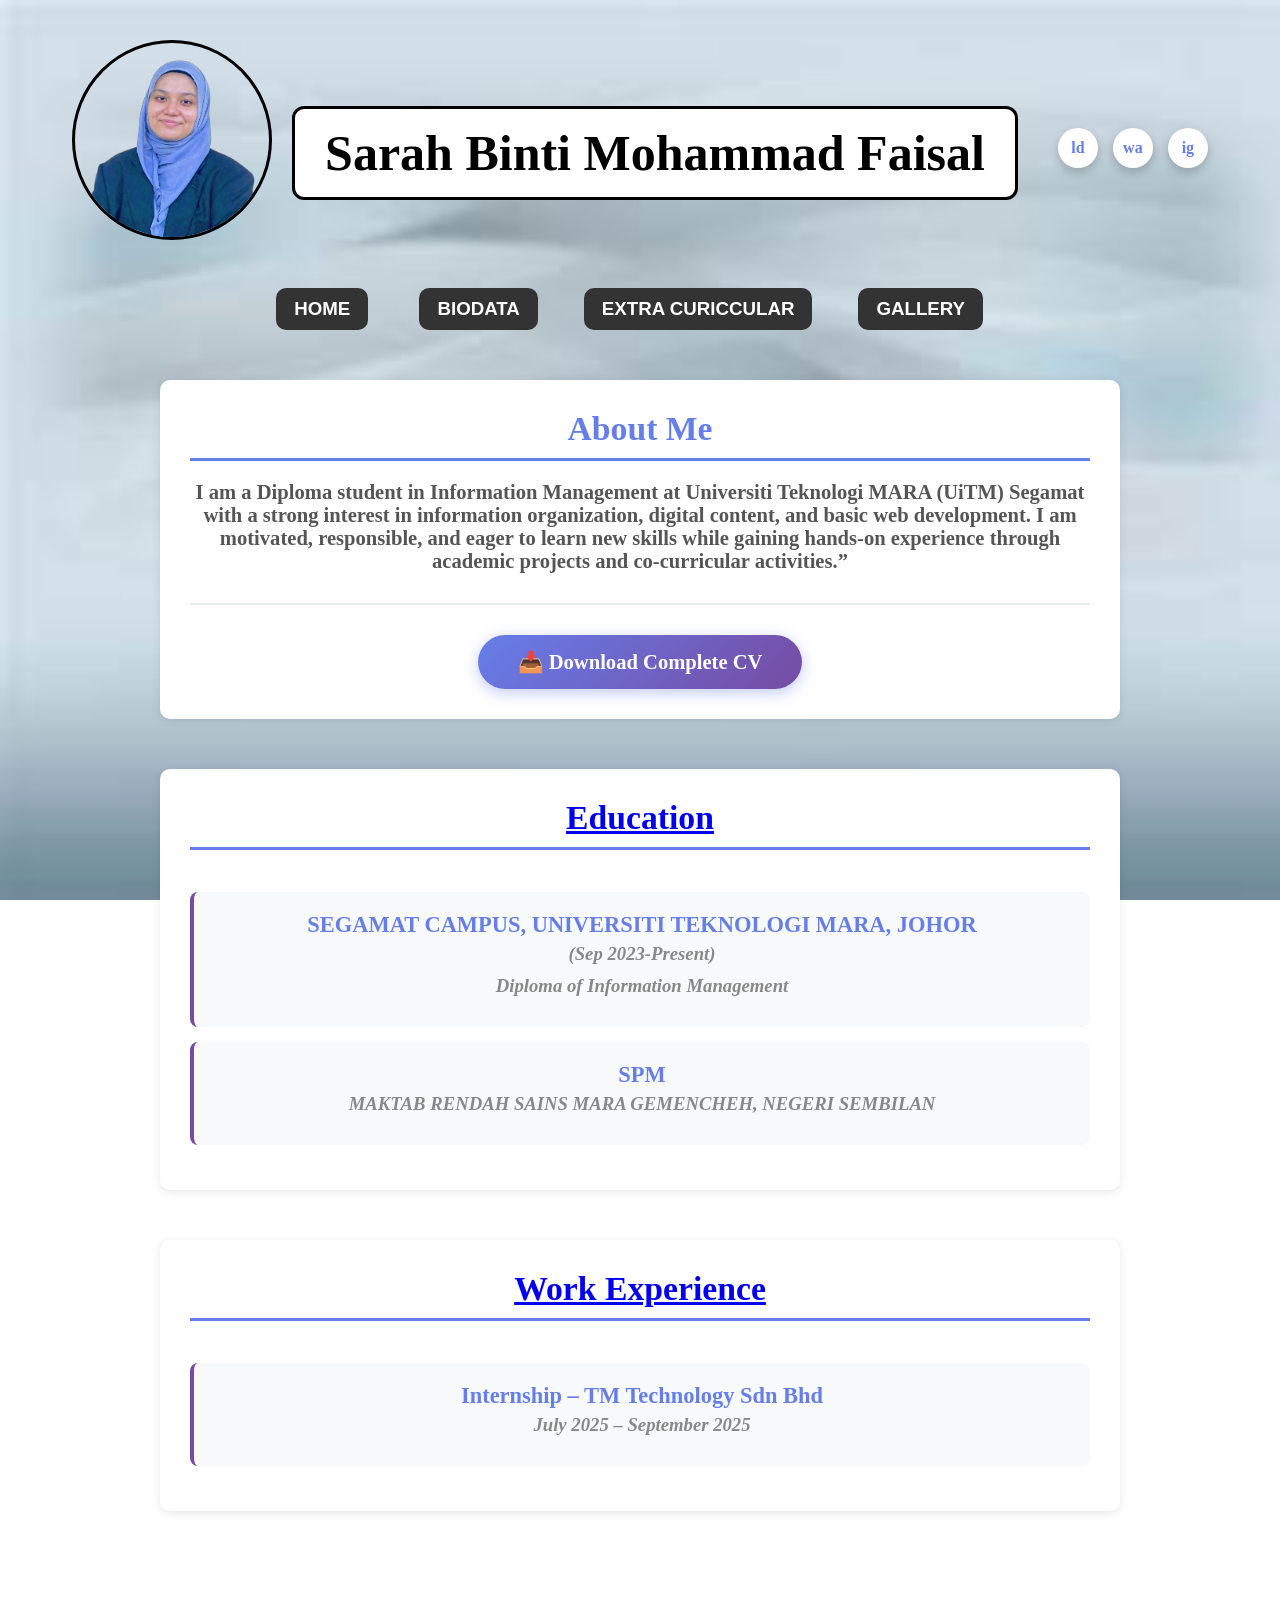
<file: index.html>
<!DOCTYPE html>
<html>
<head>
    <meta charset="UTF-8">
    <meta name="viewport" content="width=device-width, initial-scale=1.0">
    <title>Home - Sarah Binti Mohammad Faisal</title>
</head>
<body>

 <style>

    .social-links {
        display: flex;
        gap: 15px;
        margin-top: 15px;
    }

    .social-icon {
        width: 40px;
        height: 40px;
        background: white;
        border-radius: 50%;
        display: flex;
        align-items: center;
        justify-content: center;
        text-decoration: none;
        font-weight: bold;
        color: #667eea;
        transition: all 0.3s ease;
        box-shadow: 0 4px 10px rgba(0,0,0,0.2);
    }

    .social-icon:hover {
        transform: translateY(-5px);
        box-shadow: 0 6px 20px rgba(102, 126, 234, 0.5);
        background: #667eea;
        color: white;
    }
    * {
            margin: 0;
            padding: 0;
            box-sizing: border-box;
        }
		
		
.main-title {
  text-align: center;
  font-size: 50px;
  font-weight: bold;
  margin-top: 30px;
  margin-bottom: 5px;
  font-family: 'Times New Roman', serif;
  color: black;
  border: 3px solid black;       /* Frame */
  padding: 15px 30px;            /* Space inside frame */
  display: inline-block;         /* Shrink to fit text */
  border-radius: 12px;           /* Rounded corners */
  background-color: white;       /* Optional */
}

.title-container {
  display: flex;
  justify-content: center;
  align-items: center;  /* vertically aligned */
  gap: 20px;            /* space between photo and text */
  margin-top: 40px;
  margin-bottom: 20px;
}

.title-photo {
  width: 200px;          /* adjust size */
  height: 200px;
  border-radius: 50%;   /* make photo round */
  object-fit: cover;
  border: 3px solid black;
}

.nav-link {
  text-decoration: none;
  color: white;
  background-color: #333;
  padding: 10px 18px;
  border-radius: 10px;
  margin: 10px;
  font-weight: bold;
  display: inline-block;
}

.nav-link:hover {
  background-color: #555;
        transform: translateY(-5px);
        box-shadow: 0 6px 20px rgba(102, 126, 234, 0.5);
    }
		
body {
background-image:url('OIP.jpg');
background-repeat: no-repeat;
background-attachment:fixed;
background-size:cover;

}
        .container {
            max-width: 1000px;
            margin: 0 auto;
            padding: 40px 20px;
        }
        section {
            margin-bottom: 50px;
            padding: 30px;
            background: white;
            border-radius: 10px;
            box-shadow: 0 2px 10px rgba(0,0,0,0.1);
        }
        h2 {
            color: #667eea;
            font-size: 1.8em;
            margin-bottom: 20px;
            padding-bottom: 10px;
            border-bottom: 3px solid #667eea;
        }
        .about-text {
            font-size: 1.1em;
            color: #555;
        }
         .skills-grid {
            display: grid;
            grid-template-columns: repeat(auto-fit, minmax(200px, 1fr));
            gap: 15px;
            margin-top: 20px;
        }
        .skill-item {
            background: #f8f9fa;
            padding: 15px 20px;
            border-radius: 8px;
            border-left: 4px solid #667eea;
            transition: transform 0.3s;
        }
        .skill-item:hover {
            transform: translateX(5px);
            background: #e9ecef;
        }
        .education-item, .work-item {
            padding: 20px;
            background: #f8f9fa;
            border-radius: 8px;
            margin-bottom: 15px;
            border-left: 4px solid #764ba2;
        }
        .work-title {
            color: #667eea;
            font-size: 1.2em;
            font-weight: bold;
            margin-bottom: 5px;
        }
        .date {
            color: #888;
            font-style: italic;
            margin-bottom: 10px;
        }
		
		.subtitle {
            font-size: 18px;
        }
	 /* Download CV Button */
    .download-section {
        text-align: center;
        margin-top: 30px;
        padding-top: 30px;
        border-top: 2px solid #e9ecef;
    }

    .download-btn {
        display: inline-block;
        background: linear-gradient(135deg, #667eea 0%, #764ba2 100%);
        color: white;
        padding: 15px 40px;
        border-radius: 30px;
        text-decoration: none;
        font-weight: bold;
        font-size: 1.1em;
        transition: all 0.3s ease;
        box-shadow: 0 4px 15px rgba(102, 126, 234, 0.4);
    }

    .download-btn:hover {
        transform: translateY(-3px);
        box-shadow: 0 6px 25px rgba(102, 126, 234, 0.6);
    }
	

 .skills-grid {
        display: grid;
        grid-template-columns: repeat(auto-fit, minmax(280px, 1fr));
        gap: 25px;
    }

   

    /* Work Experience Section */
    .work-section {
        background: white;
        padding: 40px;
        border-radius: 15px;
        box-shadow: 0 5px 20px rgba(0,0,0,0.2);
        margin-bottom: 30px;
    }
	
</style>

<div class="title-container">
    <img src="enhance.png" class="title-photo" alt="Sarah's Photo">
        <h1 class="main-title">Sarah Binti Mohammad Faisal</h1>
        <br>
        <div class="social-links">
            <a href="https://www.linkedin.com/in/sarah-mohammad-faisal-ba0907373/" target="_blank"class="social-icon" title="Email">ld</a>
            <a href="https://wa.me/qr/L4J2UEE3RSELC1"target="_blank"class="social-icon" title="Whatsapp">wa</a>
            <a href="https://www.instagram.com/ssarahhfaisal/"target="_blank" class="social-icon" title="Instagram">ig</a>
        </div>
</div>

 <br/>
<h3 align="center">
<font face= "Arial">
<a class="nav-link" href= "index.html"> HOME </a> &nbsp;&nbsp;&nbsp;&nbsp;
<a class="nav-link" href= "biodata.html"> BIODATA </a>&nbsp;&nbsp;&nbsp;&nbsp;
<a class="nav-link" href= "koko.html"> EXTRA CURICCULAR </a>&nbsp;&nbsp;&nbsp;&nbsp;
<a class="nav-link" href= "gallery.html"> GALLERY </a>&nbsp;&nbsp;&nbsp;&nbsp;
</font>

 <div class="container">
        <section>
            <h2>About Me</h2>
            <p class="about-text">
             I am a Diploma student in Information Management at Universiti Teknologi MARA (UiTM) Segamat with a strong interest 
			 in information organization, digital content, and basic web development. I am motivated, responsible, and eager to learn 
			 new skills while gaining hands-on experience through academic projects and co-curricular activities.”
            </p>
			<div class="download-section">
                <a href="RESUME SARAH MOHAMMAD FAISAL 2025.pdf"class="download-btn"target="_blank">📥 Download Complete CV</a>
            </div>
        </section>

        <section>
            <h2> <a href= "education.html"> Education </a> </h2> &nbsp;&nbsp;&nbsp;&nbsp;
            <div class="education-item">
                <div class="work-title">SEGAMAT CAMPUS, UNIVERSITI TEKNOLOGI MARA, JOHOR </div>
				<div class="date">     (Sep 2023-Present) </div>
                <div class="date"> Diploma of Information Management </div>
            </div>
            <div class="education-item">
                <div class="work-title">SPM</div>
                <div class="date">MAKTAB RENDAH SAINS MARA GEMENCHEH, NEGERI SEMBILAN</div>
            </div>
        </section>

        <section>
           <h2> <a href= "work.html"> Work Experience </a> </h2> &nbsp;&nbsp;&nbsp;&nbsp;
            <div class="work-item">
                <div class="work-title">Internship – TM Technology Sdn Bhd</div>
                <div class="date"> July 2025 – September 2025 </div>
                
            </div>
      </section>
</file>
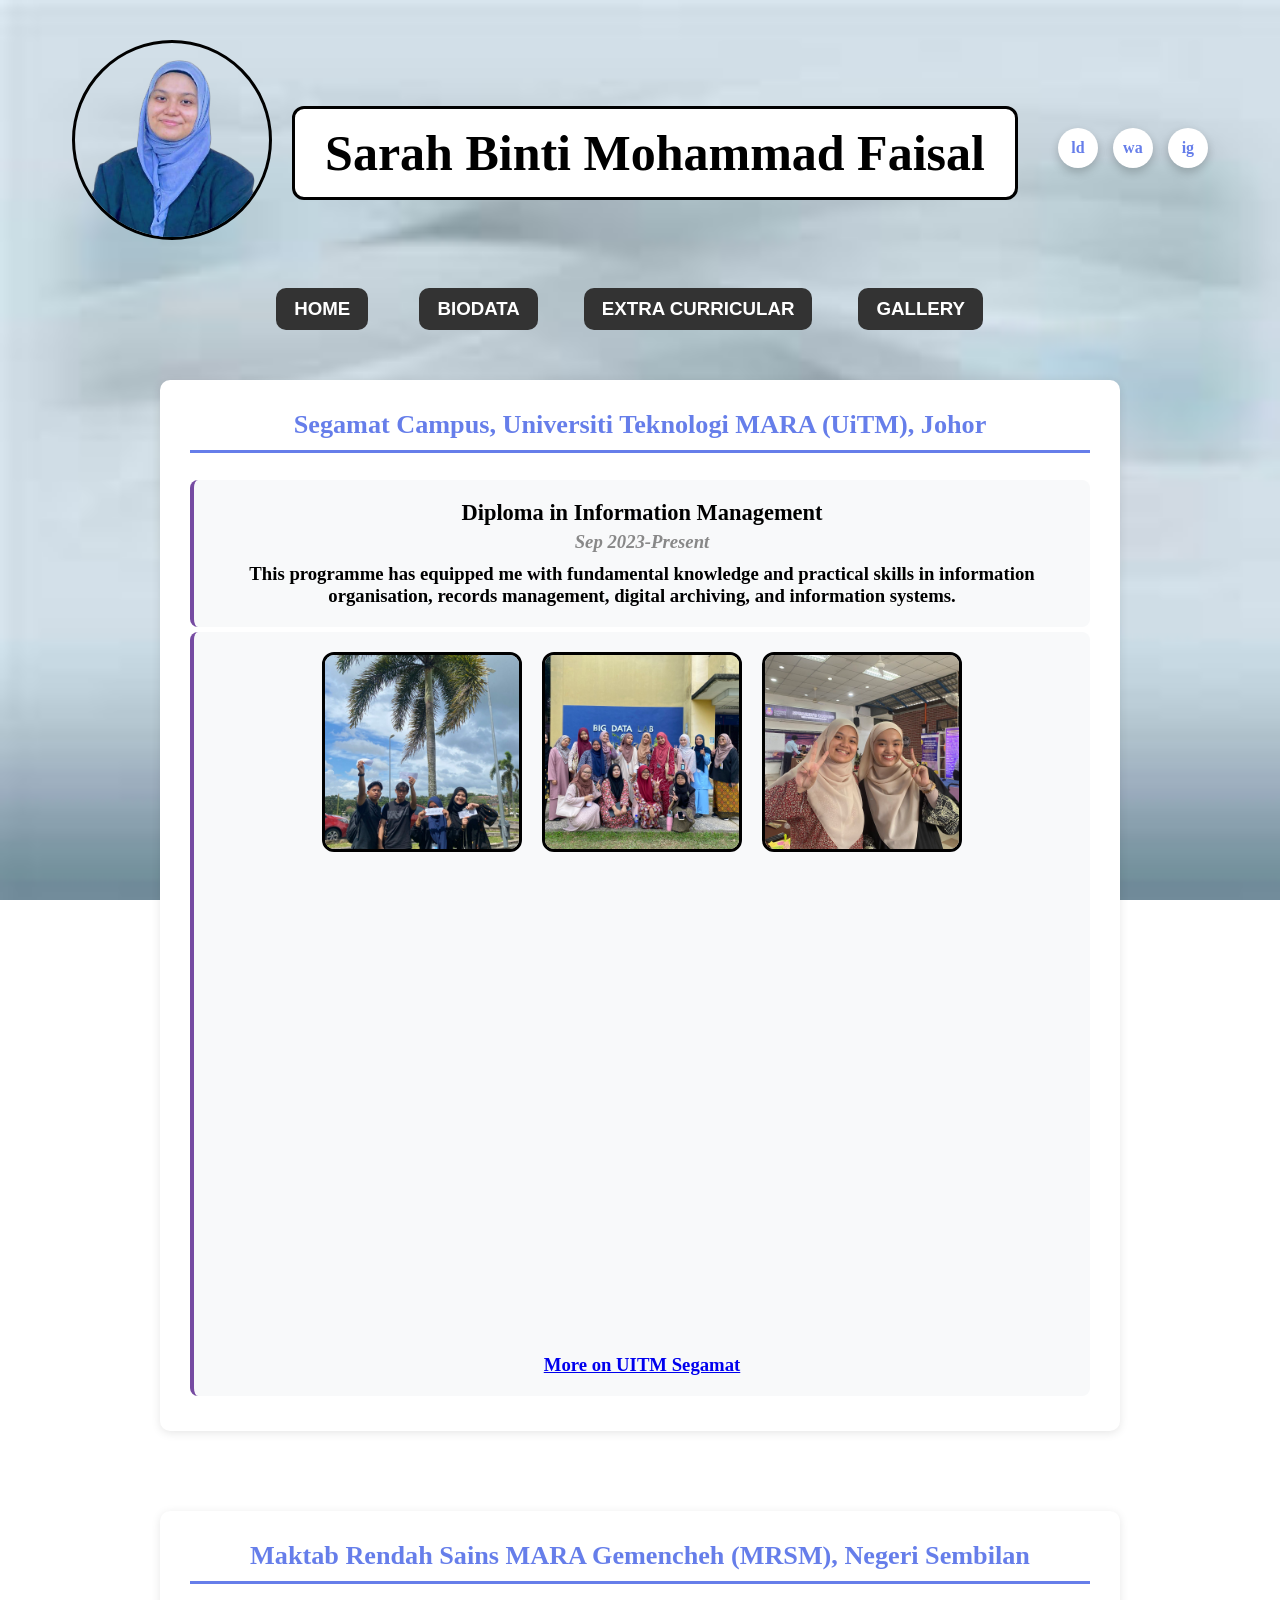
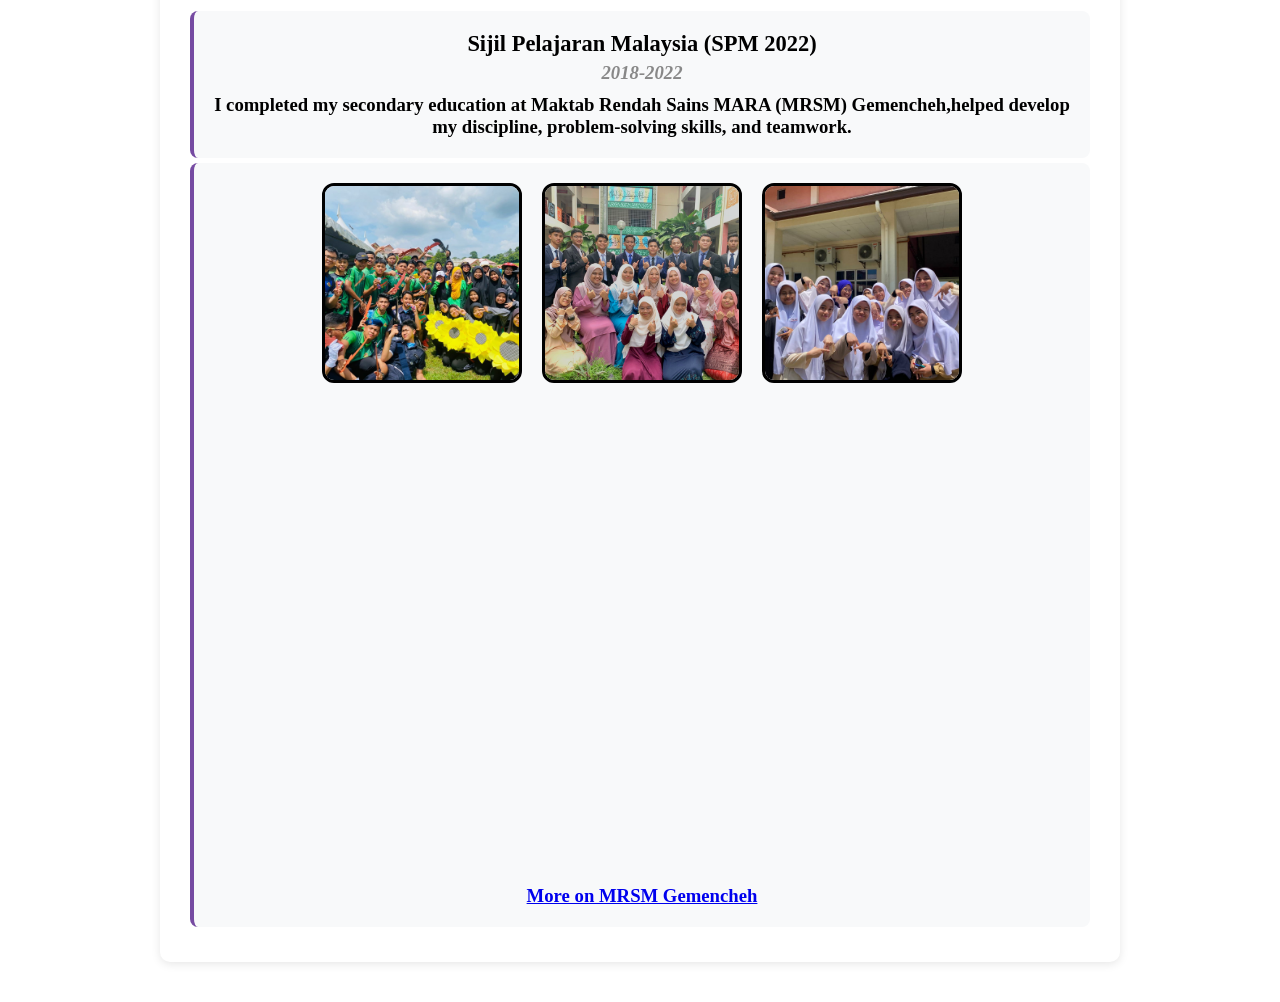
<file: education.html>
<!DOCTYPE html>
<html>
<head>
    <meta charset="UTF-8">
    <meta name="viewport" content="width=device-width, initial-scale=1.0">
    <title>Education - Sarah Binti Mohammad Faisal</title>
</head>
<body>

 <style>
.social-links {
        display: flex;
        gap: 15px;
        margin-top: 15px;
    }

    .social-icon {
        width: 40px;
        height: 40px;
        background: white;
        border-radius: 50%;
        display: flex;
        align-items: center;
        justify-content: center;
        text-decoration: none;
        font-weight: bold;
        color: #667eea;
        transition: all 0.3s ease;
        box-shadow: 0 4px 10px rgba(0,0,0,0.2);
    }

    .social-icon:hover {
        transform: translateY(-5px);
        box-shadow: 0 6px 20px rgba(102, 126, 234, 0.5);
        background: #667eea;
        color: white;
    }
    * {
            margin: 0;
            padding: 0;
            box-sizing: border-box;
        }
		
		
.main-title {
  text-align: center;
  font-size: 50px;
  font-weight: bold;
  margin-top: 30px;
  margin-bottom: 5px;
  font-family: 'Times New Roman', serif;
  color: black;
  border: 3px solid black;       /* Frame */
  padding: 15px 30px;            /* Space inside frame */
  display: inline-block;         /* Shrink to fit text */
  border-radius: 12px;           /* Rounded corners */
  background-color: white;       /* Optional */
}

.title-container {
  display: flex;
  justify-content: center;
  align-items: center;  /* vertically aligned */
  gap: 20px;            /* space between photo and text */
  margin-top: 40px;
  margin-bottom: 20px;
}

.title-photo {
  width: 200px;          /* adjust size */
  height: 200px;
  border-radius: 50%;   /* make photo round */
  object-fit: cover;
  border: 3px solid black;
}

.nav-link {
  text-decoration: none;
  color: white;
  background-color: #333;
  padding: 10px 18px;
  border-radius: 10px;
  margin: 10px;
  font-weight: bold;
  display: inline-block;
}

.nav-link:hover {
  background-color: #555;
}

		
body {
background-image:url('OIP.jpg');
background-repeat: no-repeat;
background-attachment:fixed;
background-size:cover;

}
        .container {
            max-width: 1000px;
            margin: 0 auto;
            padding: 40px 20px;
			
        }
        section {
            margin-bottom: 0px;
            padding: 30px;
            background: white;
            border-radius: 10px;
            box-shadow: 0 2px 10px rgba(0,0,0,0.1);
        }
        h2 {
            color: #667eea;
            font-size: 1.4em;
            margin-bottom: 5px;
            padding-bottom: 10px;
            border-bottom: 3px solid #667eea;
       }
       
         .skills-grid {
            display: grid;
            grid-template-columns: repeat(auto-fit, minmax(200px, 1fr));
            gap: 15px;
            margin-top: 20px;
        }
        .skill-item {
            background: #f8f9fa;
            padding: 15px 20px;
            border-radius: 8px;
            border-left: 4px solid #667eea;
            transition: transform 0.3s;
        }
        .skill-item:hover {
            transform: translateX(5px);
            background: #e9ecef;
        }
        .education-item, .work-item {
            padding: 20px;
            background: #f8f9fa;
            border-radius: 8px;
            margin-bottom: 5px;
            border-left: 4px solid #764ba2;
        }
        .work-title {
            color: black;
            font-size: 1.2em;
            font-weight: bold;
            margin-bottom: 5px;
        }
        .date {
            color: #888;
            font-style: italic;
            margin-bottom: 10px;
        }
		
		.photo-section {
  text-align: center;
  margin-top: 40px;
}


.photo-section h2 {
  font-size: 35px;
  margin-bottom: 20px;
}

.photo-grid {
  display: flex;
  justify-content: center;
  gap: 20px;
  flex-wrap: wrap; /* Images wrap if screen is small */
}

.photo-grid img {
  width: 200px;
  height: 200px;
  object-fit: cover;    /* crop nicely */
  border-radius: 12px;  /* rounded corners */
  border: 3px solid black;
  margin-bottom: 25px;   /* adds space below each frame */
}



</style>

<div class="title-container">
  <img src="enhance.png" class="title-photo" alt="My Photo">
  <h1 class="main-title">Sarah Binti Mohammad Faisal</h1>
  <br>
  <div class="social-links">
            <a href="https://www.linkedin.com/in/sarah-mohammad-faisal-ba0907373/" target="_blank"class="social-icon" title="Email">ld</a>
            <a href="https://wa.me/qr/L4J2UEE3RSELC1"target="_blank"class="social-icon" title="Whatsapp">wa</a>
            <a href="https://www.instagram.com/ssarahhfaisal/"target="_blank" class="social-icon" title="Instagram">ig</a>
        </div>
</div>

 <br/>
<h3 align="center">
<font face= "Arial">
<a class="nav-link" href= "index.html"> HOME </a> &nbsp;&nbsp;&nbsp;&nbsp;
<a class="nav-link" href= "biodata.html"> BIODATA </a>&nbsp;&nbsp;&nbsp;&nbsp;
<a class="nav-link" href= "koko.html"> EXTRA CURRICULAR </a>&nbsp;&nbsp;&nbsp;&nbsp;
<a class="nav-link" href= "gallery.html"> GALLERY </a>&nbsp;&nbsp;&nbsp;&nbsp;
</font>

 <div class="container">
        
        <section>
            <h2> Segamat Campus, Universiti Teknologi MARA (UiTM), Johor </a> </h2> &nbsp;&nbsp;&nbsp;&nbsp;
            <div class="education-item">
                <div class="work-title">Diploma in Information Management </div>
				<div class="date"> Sep 2023-Present </div>
				<p>This programme has equipped me with fundamental knowledge and practical skills in information organisation, records management, digital archiving, and information systems.</p>
			</div>
			

  
   <div class="education-item">
    <div class="photo-grid">
        <img src="uitm1.jpg" alt="Photo 1">
        <img src="uitm2.jpg" alt="Photo 2">
        <img src="uitm3.jpg" alt="Photo 3">
    </div>
<iframe src="https://www.google.com/maps/embed?pb=!1m18!1m12!1m3!1d3275.002849459389!2d102.72672767394376!3d2.4879697568632597!2m3!1f0!2f0!3f0!3m2!1i1024!2i768!4f13.1!3m3!1m2!1s0x31ce2c6ce929a871%3A0xc0dfa5fe6922a589!2sUiTM%20Cawangan%20Johor%2C%20Kampus%20Segamat!5e1!3m2!1sen!2smy!4v1765824991930!5m2!1sen!2smy" width="600" height="450" style="border:0;" allowfullscreen="" loading="lazy" referrerpolicy="no-referrer-when-downgrade"></iframe>
<br>
<br>
<a href="https://johor.uitm.edu.my/"target="_blank"> More on UITM Segamat</a>
 </section>
</div>
  
  <div class="container">
        
        <section>
            <h2> Maktab Rendah Sains MARA Gemencheh (MRSM), Negeri Sembilan </a> </h2> &nbsp;&nbsp;&nbsp;&nbsp;
            <div class="education-item">
                <div class="work-title">Sijil Pelajaran Malaysia (SPM 2022) </div>
				<div class="date"> 2018-2022 </div>
				<p>I completed my secondary education at Maktab Rendah Sains MARA (MRSM) Gemencheh,helped develop my discipline, problem-solving skills, and teamwork.</p>
				</div>
			
			
    
   <div class="education-item">
    <div class="photo-grid">
        <img src="mrsm4.jpeg" alt="Photo 1">
        <img src="mrsm2.jpg" alt="Photo 2">
        <img src="mrsm3.jpg" alt="Photo 3">
    </div>
<iframe src="https://www.google.com/maps/embed?pb=!1m18!1m12!1m3!1d3274.770403476309!2d102.47605547394373!3d2.579865456390421!2m3!1f0!2f0!3f0!3m2!1i1024!2i768!4f13.1!3m3!1m2!1s0x31ce3d1ec17ee5a3%3A0x4c5becb4f6b3761c!2sMRSM%20Gemencheh!5e1!3m2!1sen!2smy!4v1765825143579!5m2!1sen!2smy" width="600" height="450" style="border:0;" allowfullscreen="" loading="lazy" referrerpolicy="no-referrer-when-downgrade"></iframe>
<br>
<br>
<a href="http://gemencheh.mrsm.edu.my/index.html"target="_blank"> More on MRSM Gemencheh</a>
 </section>
 </div>
</file>
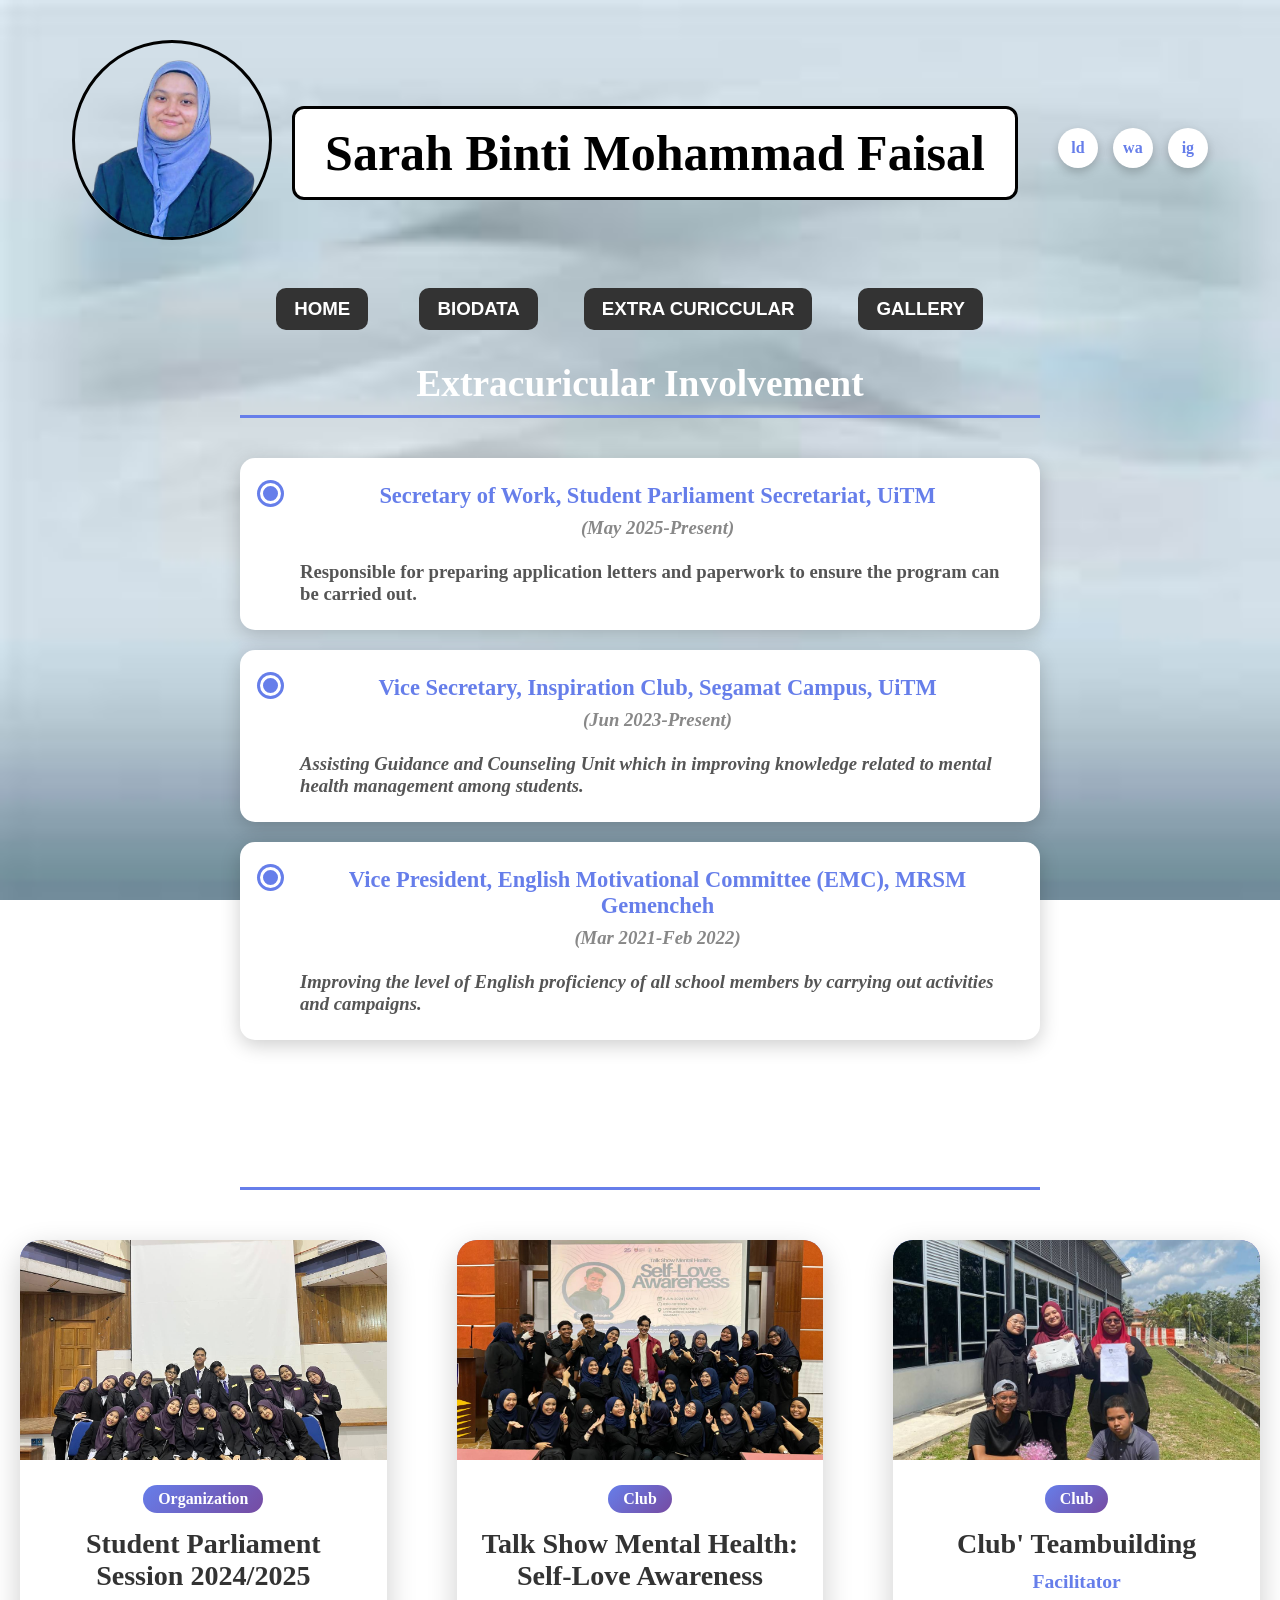
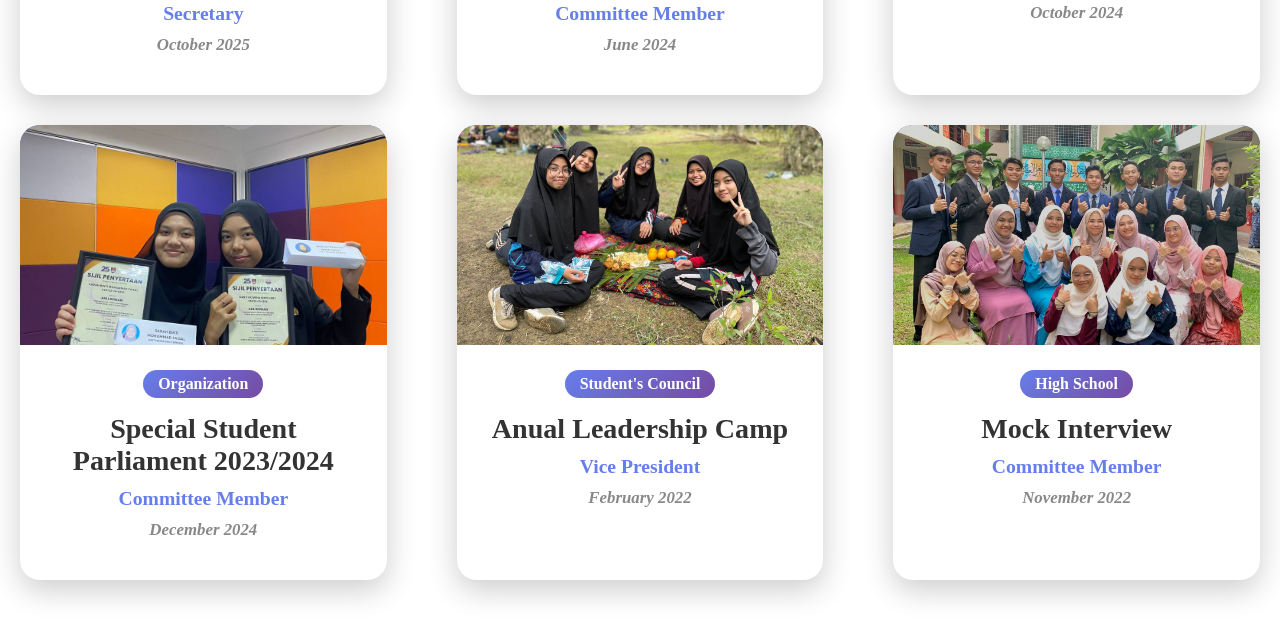
<file: koko.html>
<!DOCTYPE html>
<html>
<head>
    <meta charset="UTF-8">
    <meta name="viewport" content="width=device-width, initial-scale=1.0">
    <title>Extracurricular - Sarah Binti Mohammad Faisal</title>
</head>
<body>

 <style>
 
   .social-links {
        display: flex;
        gap: 15px;
        margin-top: 15px;
    }

    .social-icon {
        width: 40px;
        height: 40px;
        background: white;
        border-radius: 50%;
        display: flex;
        align-items: center;
        justify-content: center;
        text-decoration: none;
        font-weight: bold;
        color: #667eea;
        transition: all 0.3s ease;
        box-shadow: 0 4px 10px rgba(0,0,0,0.2);
    }

    .social-icon:hover {
        transform: translateY(-5px);
        box-shadow: 0 6px 20px rgba(102, 126, 234, 0.5);
        background: #667eea;
        color: white;
    }
	
    * {
            margin: 0;
            padding: 0;
            box-sizing: border-box;
        }
		
		
.main-title {
  text-align: center;
  font-size: 50px;
  font-weight: bold;
  margin-top: 30px;
  margin-bottom: 5px;
  font-family: 'Times New Roman', serif;
  color: black;
  border: 3px solid black;       /* Frame */
  padding: 15px 30px;            /* Space inside frame */
  display: inline-block;         /* Shrink to fit text */
  border-radius: 12px;           /* Rounded corners */
  background-color: white;       /* Optional */
}

.title-container {
  display: flex;
  justify-content: center;
  align-items: center;  /* vertically aligned */
  gap: 20px;            /* space between photo and text */
  margin-top: 40px;
  margin-bottom: 20px;
}

.title-photo {
  width: 200px;          /* adjust size */
  height: 200px;
  border-radius: 50%;   /* make photo round */
  object-fit: cover;
  border: 3px solid black;
}

.nav-link {
  text-decoration: none;
  color: white;
  background-color: #333;
  padding: 10px 18px;
  border-radius: 10px;
  margin: 10px;
  font-weight: bold;
  display: inline-block;
}

.nav-link:hover {
  background-color: #555;
}

		
body {
background-image:url('OIP.jpg');
background-repeat: no-repeat;
background-attachment:fixed;
background-size:cover;

}
        .container {
            max-width: 1000px;
            margin: 0 auto;
            padding: 40px 20px;
        }
        section {
            margin-bottom: 50px;
            padding: 30px;
            background: white;
            border-radius: 10px;
            box-shadow: 0 2px 10px rgba(0,0,0,0.1);
        }
        h2 {
            color: #667eea;
            font-size: 1.4em;
            margin-bottom: 20px;
            padding-bottom: 10px;
            border-bottom: 3px solid #667eea;
       }
       
         .skills-grid {
            display: grid;
            grid-template-columns: repeat(auto-fit, minmax(200px, 1fr));
            gap: 15px;
            margin-top: 20px;
        }
        .skill-item {
            background: #f8f9fa;
            padding: 15px 20px;
            border-radius: 8px;
            border-left: 4px solid #667eea;
            transition: transform 0.3s;
        }
        .skill-item:hover {
            transform: translateX(5px);
            background: #e9ecef;
        }
        .education-item, .work-item {
            padding: 20px;
            background: #f8f9fa;
            border-radius: 8px;
            margin-bottom: 15px;
            border-left: 4px solid #764ba2;
        }
        .work-title {
            color: black;
            font-size: 1.2em;
            font-weight: bold;
            margin-bottom: 5px;
        }
        .date {
            color: #888;
            font-style: italic;
            margin-bottom: 10px;
        }
		
   /* Activities Grid */
    .activities-grid {
        display: grid;
        grid-template-columns: repeat(auto-fit, minmax(350px, 1fr));
        gap: 30px;
        margin-bottom: 50px;
    }

    /* Smaller cards for specific categories */
    .activity-card.small-card {
        grid-column: span 1;
    }

    .activity-card.small-card .card-image {
        height: 50px;
        font-size: 3em;
    }

    .activity-card.small-card .card-content {
        padding: 20px;
    }

    .activity-card.small-card .card-title {
        font-size: 1.2em;
    }

    /* Activity Card */
    .activities-grid {
        display: grid;
        grid-template-columns: repeat(auto-fit, minmax(350px, 1fr));
        gap: 30px;
        margin-bottom: 50px;
    }

    /* Smaller cards for specific categories */
    .activity-card.small-card {
        grid-column: span 1;
    }

    .activity-card.small-card .card-image {
        height: 150px;
        font-size: 3em;
    }

    .activity-card.small-card .card-content {
        padding: 20px;
    }

    .activity-card.small-card .card-title {
        font-size: 1.2em;
    }

    /* Activity Card */
    .activity-card {
        background: white;
        border-radius: 20px;
        overflow: hidden;
        box-shadow: 0 10px 30px rgba(0,0,0,0.2);
        transition: all 0.4s ease;
        animation: slideUp 0.6s ease-out;
        animation-fill-mode: both;
		margin-left: 20px;
		margin-right: 20px;
    }

    .activity-card:nth-child(1) { animation-delay: 0.1s; }
    .activity-card:nth-child(2) { animation-delay: 0.2s; }
    .activity-card:nth-child(3) { animation-delay: 0.3s; }
    .activity-card:nth-child(4) { animation-delay: 0.4s; }
    .activity-card:nth-child(5) { animation-delay: 0.5s; }
    .activity-card:nth-child(6) { animation-delay: 0.6s; }

    @keyframes slideUp {
        from {
            opacity: 0;
            transform: translateY(50px);
        }
        to {
            opacity: 1;
            transform: translateY(0);
        }
    }

    .activity-card:hover {
        transform: translateY(-10px);
        box-shadow: 0 15px 40px rgba(0,0,0,0.3);
    }

   .card-image {
        width: 100%;
        height: 220px;
        background: linear-gradient(135deg, #667eea 0%, #764ba2 100%);
        display: flex;
        align-items: center;
        justify-content: center;
        font-size: 4em;
        position: relative;
        overflow: hidden;
    }

    .card-image img {
        width: 100%;
        height: 100%;
        object-fit: cover;
        position: absolute;
        top: 0;
        left: 0;
    }

    .card-image .icon-overlay {
        position: relative;
        z-index: 1;
        text-shadow: 2px 2px 4px rgba(0,0,0,0.3);
    }
	
    /* Fallback gradient animation for cards without images */
    .card-image.no-image::before {
        content: '';
        position: absolute;
        top: -50%;
        left: -50%;
        width: 200%;
        height: 200%;
        background: radial-gradient(circle, rgba(255,255,255,0.1) 0%, transparent 70%);
        animation: rotate 10s linear infinite;
    }

    @keyframes rotate {
        from { transform: rotate(0deg); }
        to { transform: rotate(360deg); }
    }

    .card-content {
        padding: 25px;
    }

    .card-category {
        display: inline-block;
        background: linear-gradient(135deg, #667eea 0%, #764ba2 100%);
        color: white;
        padding: 5px 15px;
        border-radius: 15px;
        font-size: 0.85em;
        font-weight: bold;
        margin-bottom: 15px;
    }

    .card-title {
        font-size: 1.5em;
        color: #333;
        margin-bottom: 10px;
        font-weight: bold;
    }

    .card-role {
        color: #667eea;
        font-weight: bold;
        margin-bottom: 10px;
        font-size: 1.05em;
    }

    .card-date {
        color: #888;
        font-size: 0.9em;
        margin-bottom: 15px;
        font-style: italic;
    }

    .card-description {
        color: #555;
        line-height: 1.6;
        margin-bottom: 15px;
    }

    .card-achievements {
        list-style: none;
        padding: 0;
    }

    .card-achievements li {
        padding-left: 25px;
        margin-bottom: 8px;
        position: relative;
        color: #555;
    }

    .card-achievements li::before {
        content: '✓';
        position: absolute;
        left: 0;
        color: #667eea;
        font-weight: bold;
        font-size: 1.2em;
    }
    /* Timeline Section */
    .timeline-section {
        max-width: 800px;
        margin: 0 auto 50px;
        animation: fadeIn 1.8s ease-out;
    }

    .timeline-title {
        text-align: center;
        color: white;
        font-size: 2em;
        margin-bottom: 40px;
    }

    .timeline-item {
        background: white;
        padding: 25px;
        border-radius: 15px;
        margin-bottom: 20px;
        box-shadow: 0 5px 20px rgba(0,0,0,0.2);
        position: relative;
        padding-left: 60px;
        transition: transform 0.3s ease;
    }

    .timeline-item:hover {
        transform: translateX(10px);
    }

    .timeline-item::before {
        content: '';
        position: absolute;
        left: 20px;
        top: 25px;
        width: 15px;
        height: 15px;
        background: #667eea;
        border-radius: 50%;
        border: 3px solid white;
        box-shadow: 0 0 0 3px #667eea;
    }

    .timeline-year {
        color: #667eea;
        font-weight: bold;
        font-size: 1.2em;
        margin-bottom: 8px;
		 text-allign: left;
    }

    .timeline-content {
	    text-align: centre;
            color: #888;
            font-style: italic;
    }

  .timeline-text {
	    text-align: left;
        color: #555;
    }
	
    /* Responsive Design */
    @media (max-width: 768px) {
        .page-header h1 {
            font-size: 2em;
        }

        .activities-grid {
            grid-template-columns: 1fr;
        }

        .filter-tabs {
            flex-direction: column;
            align-items: center;
        }

        .filter-btn {
            width: 80%;
        }
    }
.side-container {
    display: flex;            /* IMPORTANT */
    gap: 30px;                /* space between boxes */
    align-items: flex-start;  /* align top */
    justify-content: center;  /* center the whole layout */
    width: 100%;
    margin-top: 20px;
}

.photo-box {
    width: 80px;
    background: white;
    padding: 20px;
    border-radius: 20px;
    box-shadow: 0 4px 12px rgba(0,0,0,0.1);
    text-align: center;
}

.photo-box img {
    width: 10px;
    height: 10px;
    object-fit: cover;
    border-radius: 20px;
    border: 4px solid #3f51b5;
}

.timeline-box {
    width: 65%;               /* timeline on the right side */
}

</style>

<div class="title-container">
    <img src="enhance.png" class="title-photo" alt="Sarah's Photo">
        <h1 class="main-title">Sarah Binti Mohammad Faisal</h1>
        <br>
        <div class="social-links">
            <a href="https://www.linkedin.com/in/sarah-mohammad-faisal-ba0907373/" target="_blank"class="social-icon" title="Email">ld</a>
            <a href="https://wa.me/qr/L4J2UEE3RSELC1"target="_blank"class="social-icon" title="Whatsapp">wa</a>
            <a href="https://www.instagram.com/ssarahhfaisal/"target="_blank" class="social-icon" title="Instagram">ig</a>
        </div>
</div>

 <br/>
<h3 align="center">
<font face= "Arial">
<a class="nav-link" href= "index.html"> HOME </a> &nbsp;&nbsp;&nbsp;&nbsp;
<a class="nav-link" href= "biodata.html"> BIODATA </a>&nbsp;&nbsp;&nbsp;&nbsp;
<a class="nav-link" href= "koko.html"> EXTRA CURICCULAR </a>&nbsp;&nbsp;&nbsp;&nbsp;
<a class="nav-link" href= "gallery.html"> GALLERY </a>&nbsp;&nbsp;&nbsp;&nbsp;
</font>


<!-- Timeline Section -->
<br><br>
    <div class="timeline-section">
        <h2 class="timeline-title"> Extracuricular Involvement </h2>
        
        <div class="timeline-item">
            <div class="timeline-year">Secretary of Work, Student Parliament Secretariat, UiTM</div>
            <div class="timeline-content">
                <strong>(May 2025-Present)</strong>
				</div>
				<div class="timeline-text">
                <br>Responsible for preparing application letters and paperwork to ensure the program can be carried out.
            </div>
        </div>
	

        <div class="timeline-item">
            <div class="timeline-year">Vice Secretary, Inspiration Club, Segamat Campus, UiTM</div>
            <div class="timeline-content">
                <strong>(Jun 2023-Present)</strong><br>
				<div class="timeline-text">
                <br>Assisting Guidance and Counseling Unit which in improving knowledge related to mental health management among students.
            </div>
        </div>
		</div>

        <div class="timeline-item">
            <div class="timeline-year">Vice President, English Motivational Committee (EMC), MRSM Gemencheh</div>
            <div class="timeline-content">
                <strong>(Mar 2021-Feb 2022)</strong><br>
				<div class="timeline-text">
                <br>Improving the level of English proficiency of all school members by carrying out activities and campaigns.
            </div>
        </div>
		</div>

        
</div>

<br><br>
    <div class="timeline-section">
        <h2 class="timeline-title"> Event Involvement </h2> </div>
		
		<!-- Activities Grid -->
    <div class="activities-grid">
        <!-- Activity Card 1 -->
        <div class="activity-card">
            <div class="card-image"><img src= "koko1.jpg" alt="photo"></div>
            <div class="card-content">
                <span class="card-category">Organization</span>
                <h3 class="card-title">Student Parliament Session 2024/2025</h3>
                <p class="card-role">Secretary</p>
                <p class="card-date">October 2025</p>
                
            </div>
        </div>

	        <!-- Activity Card 2 -->
        <div class="activity-card">
            <div class="card-image"><img src= "koko3.jpg" alt="photo"></div>
            <div class="card-content">
                <span class="card-category">Club</span>
                <h3 class="card-title">Talk Show Mental Health: Self-Love Awareness</h3>
                <p class="card-role">Committee Member</p>
                <p class="card-date"> June 2024 </p>
                
            </div>
        </div>
		  <!-- Activity Card 1 -->
        <div class="activity-card">
            <div class="card-image"><img src= "koko5.jpg" alt="photo"></div>
            <div class="card-content">
                <span class="card-category">Club</span>
                <h3 class="card-title">Club' Teambuilding</h3>
                <p class="card-role">Facilitator</p>
                <p class="card-date">October 2024</p>
                
            </div>
        </div>

	        <!-- Activity Card 2 -->
        <div class="activity-card">
            <div class="card-image"><img src= "koko4.jpg" alt="photo"></div>
            <div class="card-content">
                <span class="card-category">Organization</span>
                <h3 class="card-title">Special Student Parliament 2023/2024</h3>
                <p class="card-role">Committee Member</p>
                <p class="card-date">December 2024</p>
                
            </div>
        </div>
		
		<div class="activity-card">
            <div class="card-image"><img src= "mrsm1.jpg" alt="photo"></div>
            <div class="card-content">
                <span class="card-category">Student's Council</span>
                <h3 class="card-title">Anual Leadership Camp</h3>
                <p class="card-role">Vice President</p>
                <p class="card-date">February 2022</p>
                
            </div>
        </div>
		
		<div class="activity-card">
            <div class="card-image"><img src= "mrsm2.jpg" alt="photo"></div>
            <div class="card-content">
                <span class="card-category">High School</span>
                <h3 class="card-title">Mock Interview</h3>
                <p class="card-role">Committee Member</p>
                <p class="card-date">November 2022</p>
               
            </div>
        </div>
</div>
       
            </div>
        </div>
</body>
</html>


</body>
</html>
</file>
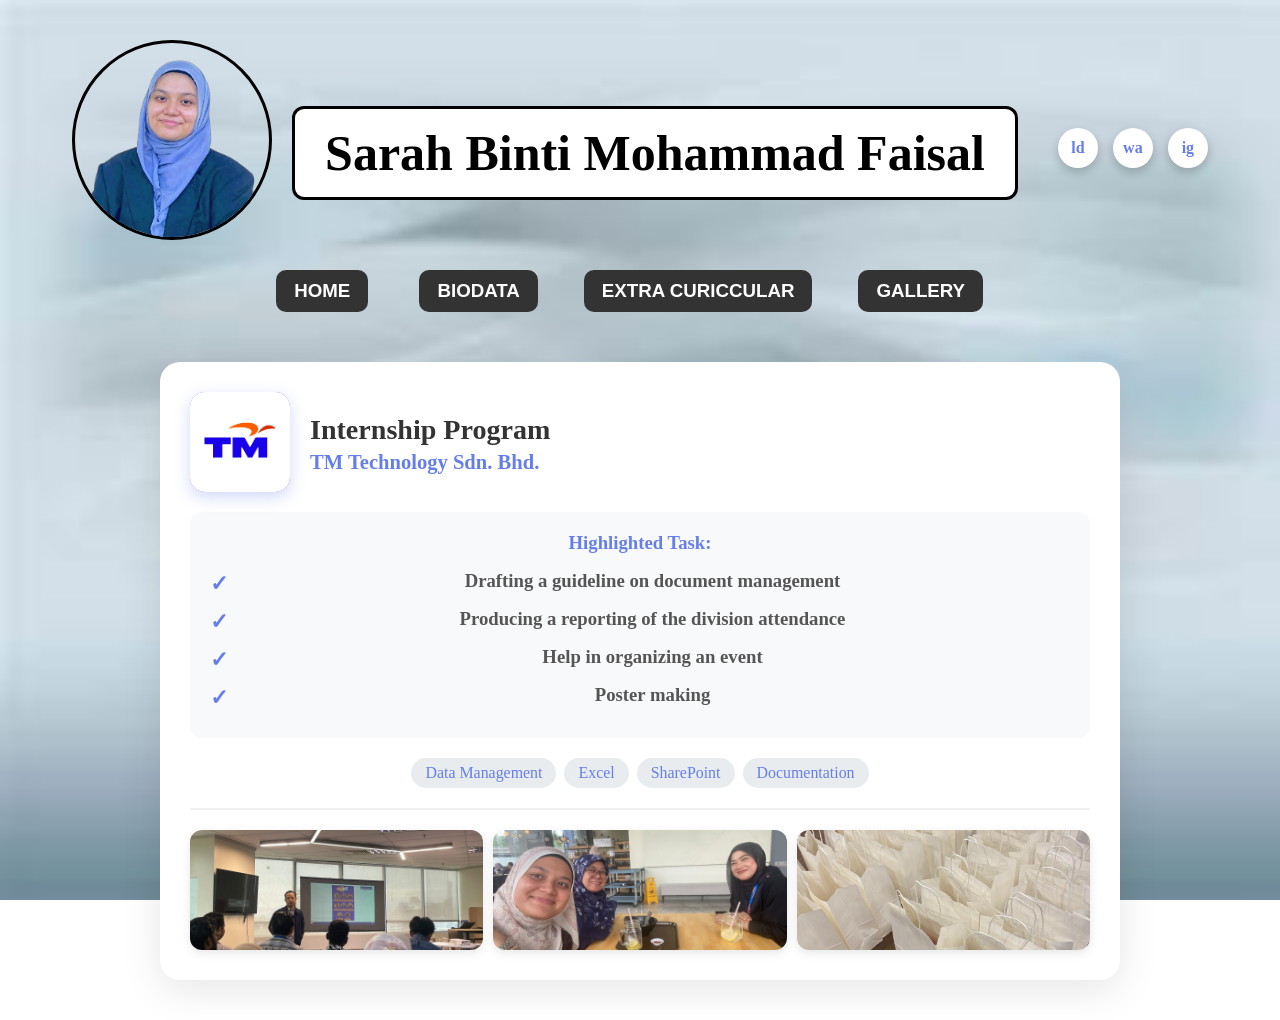
<file: work.html>
<!DOCTYPE html>
<html>
<head>
    <meta charset="UTF-8">
    <meta name="viewport" content="width=device-width, initial-scale=1.0">
    <title>Work - Sarah Binti Mohammad Faisal</title>
</head>
<body>

 <style>
 
   .social-links {
        display: flex;
        gap: 15px;
        margin-top: 15px;
    }

    .social-icon {
        width: 40px;
        height: 40px;
        background: white;
        border-radius: 50%;
        display: flex;
        align-items: center;
        justify-content: center;
        text-decoration: none;
        font-weight: bold;
        color: #667eea;
        transition: all 0.3s ease;
        box-shadow: 0 4px 10px rgba(0,0,0,0.2);
    }

    .social-icon:hover {
        transform: translateY(-5px);
        box-shadow: 0 6px 20px rgba(102, 126, 234, 0.5);
        background: #667eea;
        color: white;
    }
	
    * {
            margin: 0;
            padding: 0;
            box-sizing: border-box;
        }
		
		
.main-title {
  text-align: center;
  font-size: 50px;
  font-weight: bold;
  margin-top: 30px;
  margin-bottom: 5px;
  font-family: 'Times New Roman', serif;
  color: black;
  border: 3px solid black;       /* Frame */
  padding: 15px 30px;            /* Space inside frame */
  display: inline-block;         /* Shrink to fit text */
  border-radius: 12px;           /* Rounded corners */
  background-color: white;       /* Optional */
}

.title-container {
  display: flex;
  justify-content: center;
  align-items: center;  /* vertically aligned */
  gap: 20px;            /* space between photo and text */
  margin-top: 40px;
  margin-bottom: 20px;
}

.title-photo {
  width: 200px;          /* adjust size */
  height: 200px;
  border-radius: 50%;   /* make photo round */
  object-fit: cover;
  border: 3px solid black;
}

.nav-link {
  text-decoration: none;
  color: white;
  background-color: #333;
  padding: 10px 18px;
  border-radius: 10px;
  margin: 10px;
  font-weight: bold;
  display: inline-block;
}

.nav-link:hover {
  background-color: #555;
}

		
body {
background-image:url('OIP.jpg');
background-repeat: no-repeat;
background-attachment:fixed;
background-size:cover;

}
        .container {
            max-width: 1000px;
            margin: 0 auto;
            padding: 40px 20px;
        }
        section {
            margin-bottom: 50px;
            padding: 30px;
            background: white;
            border-radius: 10px;
            box-shadow: 0 2px 10px rgba(0,0,0,0.1);
        }
        h2 {
            color: #667eea;
            font-size: 1.4em;
            margin-bottom: 20px;
            padding-bottom: 10px;
            border-bottom: 3px solid #667eea;
       }
       
         .skills-grid {
            display: grid;
            grid-template-columns: repeat(auto-fit, minmax(200px, 1fr));
            gap: 15px;
            margin-top: 20px;
        }
        .skill-item {
            background: #f8f9fa;
            padding: 15px 20px;
            border-radius: 8px;
            border-left: 4px solid #667eea;
            transition: transform 0.3s;
        }
        .skill-item:hover {
            transform: translateX(5px);
            background: #e9ecef;
        }
        .education-item, .work-item {
            padding: 20px;
            background: #f8f9fa;
            border-radius: 8px;
            margin-bottom: 15px;
            border-left: 4px solid #764ba2;
        }
        .work-title {
            color: black;
            font-size: 1.2em;
            font-weight: bold;
            margin-bottom: 5px;
        }
        .date {
            color: #888;
            font-style: italic;
            margin-bottom: 10px;
        }
		
   
	
    /* Fallback gradient animation for cards without images */
    .card-image.no-image::before {
        content: '';
        position: absolute;
        top: -50%;
        left: -50%;
        width: 200%;
        height: 200%;
        background: radial-gradient(circle, rgba(255,255,255,0.1) 0%, transparent 70%);
        animation: rotate 10s linear infinite;
    }

    @keyframes rotate {
        from { transform: rotate(0deg); }
        to { transform: rotate(360deg); }
    }

    .card-content {
        padding: 25px;
    }

    .card-category {
        display: inline-block;
        background: linear-gradient(135deg, #667eea 0%, #764ba2 100%);
        color: white;
        padding: 5px 15px;
        border-radius: 15px;
        font-size: 0.85em;
        font-weight: bold;
        margin-bottom: 15px;
    }

    .card-title {
        font-size: 1.5em;
        color: #333;
        margin-bottom: 10px;
        font-weight: bold;
    }

    .card-role {
        color: #667eea;
        font-weight: bold;
        margin-bottom: 10px;
        font-size: 1.05em;
    }

    .card-date {
        color: #888;
        font-size: 0.9em;
        margin-bottom: 15px;
        font-style: italic;
    }

    .card-description {
        color: #555;
        line-height: 1.6;
        margin-bottom: 15px;
    }

    .card-achievements {
        list-style: none;
        padding: 0;
    }

    .card-achievements li {
        padding-left: 25px;
        margin-bottom: 8px;
        position: relative;
        color: #555;
    }

    .card-achievements li::before {
        content: '✓';
        position: absolute;
        left: 0;
        color: #667eea;
        font-weight: bold;
        font-size: 1.2em;
    }
    
    /* Responsive Design */
    @media (max-width: 768px) {
        .page-header h1 {
            font-size: 2em;
        }

        .activities-grid {
            grid-template-columns: 1fr;
        }

        .filter-tabs {
            flex-direction: column;
            align-items: center;
        }

        .filter-btn {
            width: 80%;
        }
    }
.side-container {
    display: flex;            /* IMPORTANT */
    gap: 30px;                /* space between boxes */
    align-items: flex-start;  /* align top */
    justify-content: center;  /* center the whole layout */
    width: 100%;
    margin-top: 20px;
}

.photo-box {
    width: 80px;
    background: white;
    padding: 20px;
    border-radius: 20px;
    box-shadow: 0 4px 12px rgba(0,0,0,0.1);
    text-align: center;
}

.photo-box img {
    width: 10px;
    height: 10px;
    object-fit: cover;
    border-radius: 20px;
    border: 4px solid #3f51b5;
}

.timeline-box {
    width: 65%;               /* timeline on the right side */
}
 /* Work Card */
    .work-card {
        background: white;
        border-radius: 20px;
        padding: 30px;
        box-shadow: 0 10px 40px rgba(0,0,0,0.1);
        flex: 1;
        transition: all 0.3s ease;
        position: relative;
    }

    .work-card:hover {
        transform: translateY(-5px);
        box-shadow: 0 15px 50px rgba(0,0,0,0.15);
    }

    .work-header {
        display: flex;
        align-items: start;
        gap: 20px;
        margin-bottom: 20px;
		
    }

    

    .company-icon {
        width: 100px;
        height: 100px;
        background: linear-gradient(135deg, #667eea 0%, #764ba2 100%);
        border-radius: 15px;
        display: flex;
        align-items: center;
        justify-content: center;
        font-size: 2em;
        color: white;
        flex-shrink: 0;
        box-shadow: 0 5px 15px rgba(102, 126, 234, 0.3);
        overflow: hidden;
        position: relative;
    }

    .company-icon img {
        width: 100%;
        height: 100%;
        object-fit: cover;
        position: absolute;
        top: 0;
        left: 0;
    }

    .company-icon .icon-text {
        position: center;
        z-index: 1;
    }

    .work-info {
        flex: 1;
		text-allign: left;
    }

    .job-title {
        font-size: 1.5em;
        color: #333;
        font-weight: bold;
        margin-bottom: 5px;
		text-align: left;
		
    }

    .company-name {
        color: #667eea;
        font-weight: bold;
        font-size: 1.1em;
		margin-top: 5px;
        margin-bottom: 5px;
		text-align: left;
    }



    .work-highlights {
        background: #f8f9fa;
        padding: 20px;
        border-radius: 12px;
        margin-bottom: 20px;
    }

    .highlights-title {
        color: #667eea;
        font-weight: bold;
        margin-bottom: 12px;
        font-size: 1em;
    }

    .highlights-list {
        list-style: none;
        padding: 0;
		
    }

    .highlights-list li {
        padding-left: 25px;
        margin-bottom: 8px;
        position: relative;
        color: #555;
        line-height: 1.6;
    }

    .highlights-list li::before {
        content: '✓';
        position: absolute;
        left: 0;
        color: #667eea;
        font-weight: bold;
        font-size: 1.2em;
    }

    .left .highlights-list li {
        padding-left: 0;
        padding-right: 25px;
    }

    .left .highlights-list li::before {
        left: auto;
        right: 0;
    }

    .skills-tags {
        display: flex;
        flex-wrap: wrap;
        gap: 8px;
		justify-content: center;
    }

    .left .skills-tags {
        justify-content: flex-end;
    }

    .skill-badge {
        background: #e9ecef;
        color: #667eea;
        padding: 6px 14px;
        border-radius: 15px;
        font-size: 0.85em;
        font-weight: 500;
        transition: all 0.3s ease;
    }

    .skill-badge:hover {
        background: #667eea;
        color: white;
        transform: scale(1.05);
    }

    /* Work Photos Gallery */
    .work-photos {
        display: grid;
        grid-template-columns: repeat(auto-fit, minmax(120px, 1fr));
        gap: 10px;
        margin-top: 20px;
        padding-top: 20px;
        border-top: 2px solid #f0f0f0;
		justify-content: center;
    }

    .work-photo {
        width: 100%;
        height: 120px;
        border-radius: 12px;
        overflow: hidden;
        box-shadow: 0 3px 10px rgba(0,0,0,0.1);
        transition: all 0.3s ease;
        cursor: pointer;
        position: relative;
    }

    .work-photo img {
        width: 100%;
        height: 100%;
        object-fit: cover;
        transition: transform 0.3s ease;
    }

    .work-photo:hover {
        transform: scale(1.05);
        box-shadow: 0 5px 20px rgba(0,0,0,0.2);
    }

    .work-photo:hover img {
        transform: scale(1.1);
    }

    .photo-caption {
        position: absolute;
        bottom: 0;
        left: 0;
        right: 0;
        background: linear-gradient(to top, rgba(0,0,0,0.7), transparent);
        color: white;
        padding: 8px;
        font-size: 0.75em;
        text-align: center;
        opacity: 0;
        transition: opacity 0.3s ease;
    }

    .work-photo:hover .photo-caption {
        opacity: 1;
    }

</style>

<div class="title-container">
    <img src="enhance.png" class="title-photo" alt="Sarah's Photo">
        <h1 class="main-title">Sarah Binti Mohammad Faisal</h1>
        <br>
        <div class="social-links">
           <a href="https://www.linkedin.com/in/sarah-mohammad-faisal-ba0907373/" target="_blank"class="social-icon" title="Email">ld</a>
            <a href="https://wa.me/qr/L4J2UEE3RSELC1"target="_blank"class="social-icon" title="Whatsapp">wa</a>
            <a href="https://www.instagram.com/ssarahhfaisal/"target="_blank" class="social-icon" title="Instagram">ig</a>
        </div>
</div>

<h3 align="center">
<font face= "Arial">
<a class="nav-link" href= "index.html"> HOME </a> &nbsp;&nbsp;&nbsp;&nbsp;
<a class="nav-link" href= "biodata.html"> BIODATA </a>&nbsp;&nbsp;&nbsp;&nbsp;
<a class="nav-link" href= "koko.html"> EXTRA CURICCULAR </a>&nbsp;&nbsp;&nbsp;&nbsp;
<a class="nav-link" href= "gallery.html"> GALLERY  </a>&nbsp;&nbsp;&nbsp;&nbsp;
</font>

<div class="container">
<div class="work-card">
                <div class="work-header">
                    <div class="company-icon">
                        <img src="work1.jpg" alt="Tech Solutions">
                      
                    </div>
                    <div class="work-info">
					<br>
                        <h3 class="job-title">Internship Program</h3>
                        <p class="company-name">TM Technology Sdn. Bhd.
                        
                    </div>
                </div>
              
                <div class="work-highlights">
                    <div class="highlights-title">Highlighted Task:</div>
                    <ul class="highlights-list">
                        <li>Drafting a guideline on document management</li>
                        <li>Producing a reporting of the division attendance </li>
                        <li>Help in organizing an event </li>
                        <li>Poster making</li>
                    </ul>
                </div>
                <div class="skills-tags">
                    <span class="skill-badge">Data Management</span>
                    <span class="skill-badge">Excel</span>
                    <span class="skill-badge">SharePoint</span>
                    <span class="skill-badge">Documentation</span>
                </div>
                <div class="work-photos">
                    <div class="work-photo">
                        <img src="work2.jpeg" alt="Office workspace">
                        <div class="photo-caption">Office workspace</div>
                    </div>
                    <div class="work-photo">
                        <img src="work4.jpeg" alt="Team meeting">
                        <div class="photo-caption">Team meeting</div>
                    </div>
                    <div class="work-photo">
                        <img src="work3.jpeg" alt="Project work">
                        <div class="photo-caption">Project work</div>
                    </div>
                </div>
            </div>
</div>

</body>
</html>
</file>
